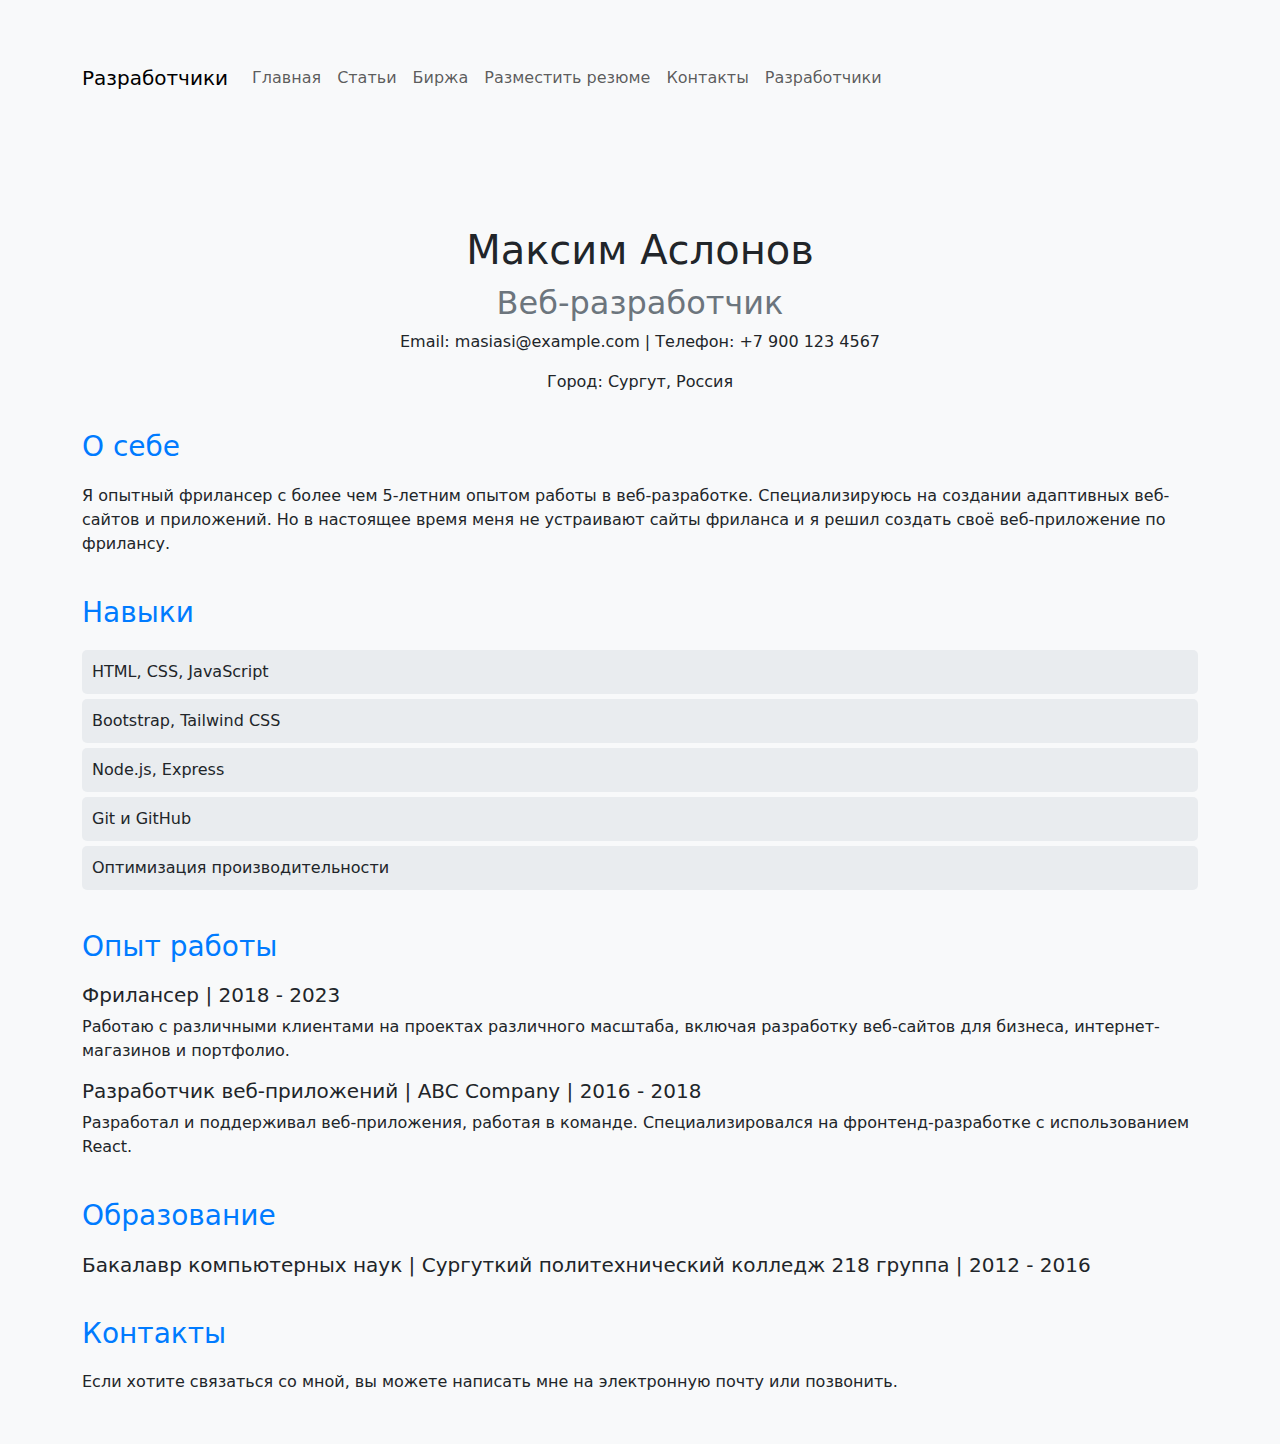
<file: templates/developers.html>
<!DOCTYPE html>
<html lang="ru">
<head>
    <meta charset="UTF-8">
    <meta name="viewport" content="width=device-width, initial-scale=1.0">
    <link href="https://cdn.jsdelivr.net/npm/bootstrap@5.3.0-alpha1/dist/css/bootstrap.min.css" rel="stylesheet">
    <title>Биржа Фриланс услуг</title>
    <style>
        body {
            background-color: #f8f9fa;
        }

        .container {
            margin-top: 50px;
            margin-bottom: 50px;
        }

        .header {
            text-align: center;
            padding: 20px;
        }

        .header h1 {
            margin-bottom: 10px;
        }

        .header h2 {
            color: #6c757d;
        }

        .section {
            margin-bottom: 40px;
        }

        .section h3 {
            margin-bottom: 20px;
            color: #007bff;
        }

        .skills-list {
            list-style-type: none;
            padding: 0;
        }

        .skills-list li {
            background-color: #e9ecef;
            border-radius: 5px;
            margin: 5px 0;
            padding: 10px;
        }
    </style>
</head>

<body>
<nav class="navbar navbar-expand-lg navbar-light bg-light">
        <div class="container">
            <a class="navbar-brand" href="#">Разработчики</a>
            <button class="navbar-toggler" type="button" data-toggle="collapse" data-target="#navbarNav" aria-controls="navbarNav" aria-expanded="false" aria-label="Toggle navigation">
                <span class="navbar-toggler-icon"></span>
            </button>
            <div class="collapse navbar-collapse" id="navbarNav">
                <ul class="navbar-nav ml-auto">
                    <li class="nav-item active">
                        <a class="nav-link" href="index">Главная</a>
                    </li>
                    <li class="nav-item">
                        <a class="nav-link" href="articles">Статьи</a>
                    </li>
                    <li class="nav-item">
                        <a class="nav-link" href="freelance">Биржа</a>
                    </li>
                    <li class="nav-item">
                        <a class="nav-link" href="submit_resume">Разместить резюме</a>
                    </li>
                    <li class="nav-item">
                        <a class="nav-link" href="contacts">Контакты</a>
                    </li>
                    <li class="nav-item">
                        <a class="nav-link" href="developers">Разработчики</a>
                    </li>
                </ul>
            </div>
        </div>
    </nav>
    <div class="container">
        <div class="header">
            <h1>Максим Аслонов</h1>
            <h2>Веб-разработчик</h2>
            <p>Email: masiasi@example.com | Телефон: +7 900 123 4567</p>
            <p>Город: Сургут, Россия</p>
        </div>

        <div class="section">
            <h3>О себе</h3>
            <p>Я опытный фрилансер с более чем 5-летним опытом работы в веб-разработке. Специализируюсь на создании
                адаптивных веб-сайтов и приложений. Но в настоящее время меня не устраивают сайты фриланса и я решил создать своё веб-приложение по фрилансу.</p>
        </div>

        <div class="section">
            <h3>Навыки</h3>
            <ul class="skills-list">
                <li>HTML, CSS, JavaScript</li>
                <li>Bootstrap, Tailwind CSS</li>
                <li>Node.js, Express</li>
                <li>Git и GitHub</li>
                <li>Оптимизация производительности</li>
            </ul>
        </div>

        <div class="section">
            <h3>Опыт работы</h3>
            <h5>Фрилансер | 2018 - 2023</h5>
            <p>Работаю с различными клиентами на проектах различного масштаба, включая разработку веб-сайтов для
                бизнеса, интернет-магазинов и портфолио.</p>

            <h5>Разработчик веб-приложений | ABC Company | 2016 - 2018</h5>
            <p>Разработал и поддерживал веб-приложения, работая в команде. Специализировался на фронтенд-разработке с
                использованием React.</p>
        </div>

        <div class="section">
            <h3>Образование</h3>
            <h5>Бакалавр компьютерных наук | Сургуткий политехнический колледж 218 группа | 2012 - 2016</h5>
        </div>

        <div class="section">
            <h3>Контакты</h3>
            <p>Если хотите связаться со мной, вы можете написать мне на электронную почту или позвонить.</p>
        </div>
    </div>
    <script src="https://code.jquery.com/jquery-3.5.1.slim.min.js"></script>
    <script src="https://cdn.jsdelivr.net/npm/@popperjs/core@2.9.2/dist/umd/popper.min.js"></script>
    <script src="https://stackpath.bootstrapcdn.com/bootstrap/4.5.2/js/bootstrap.min.js"></script>
    <script src="https://cdn.jsdelivr.net/npm/bootstrap@5.3.0-alpha1/dist/js/bootstrap.bundle.min.js"></script>
</body>

</html>
</file>
